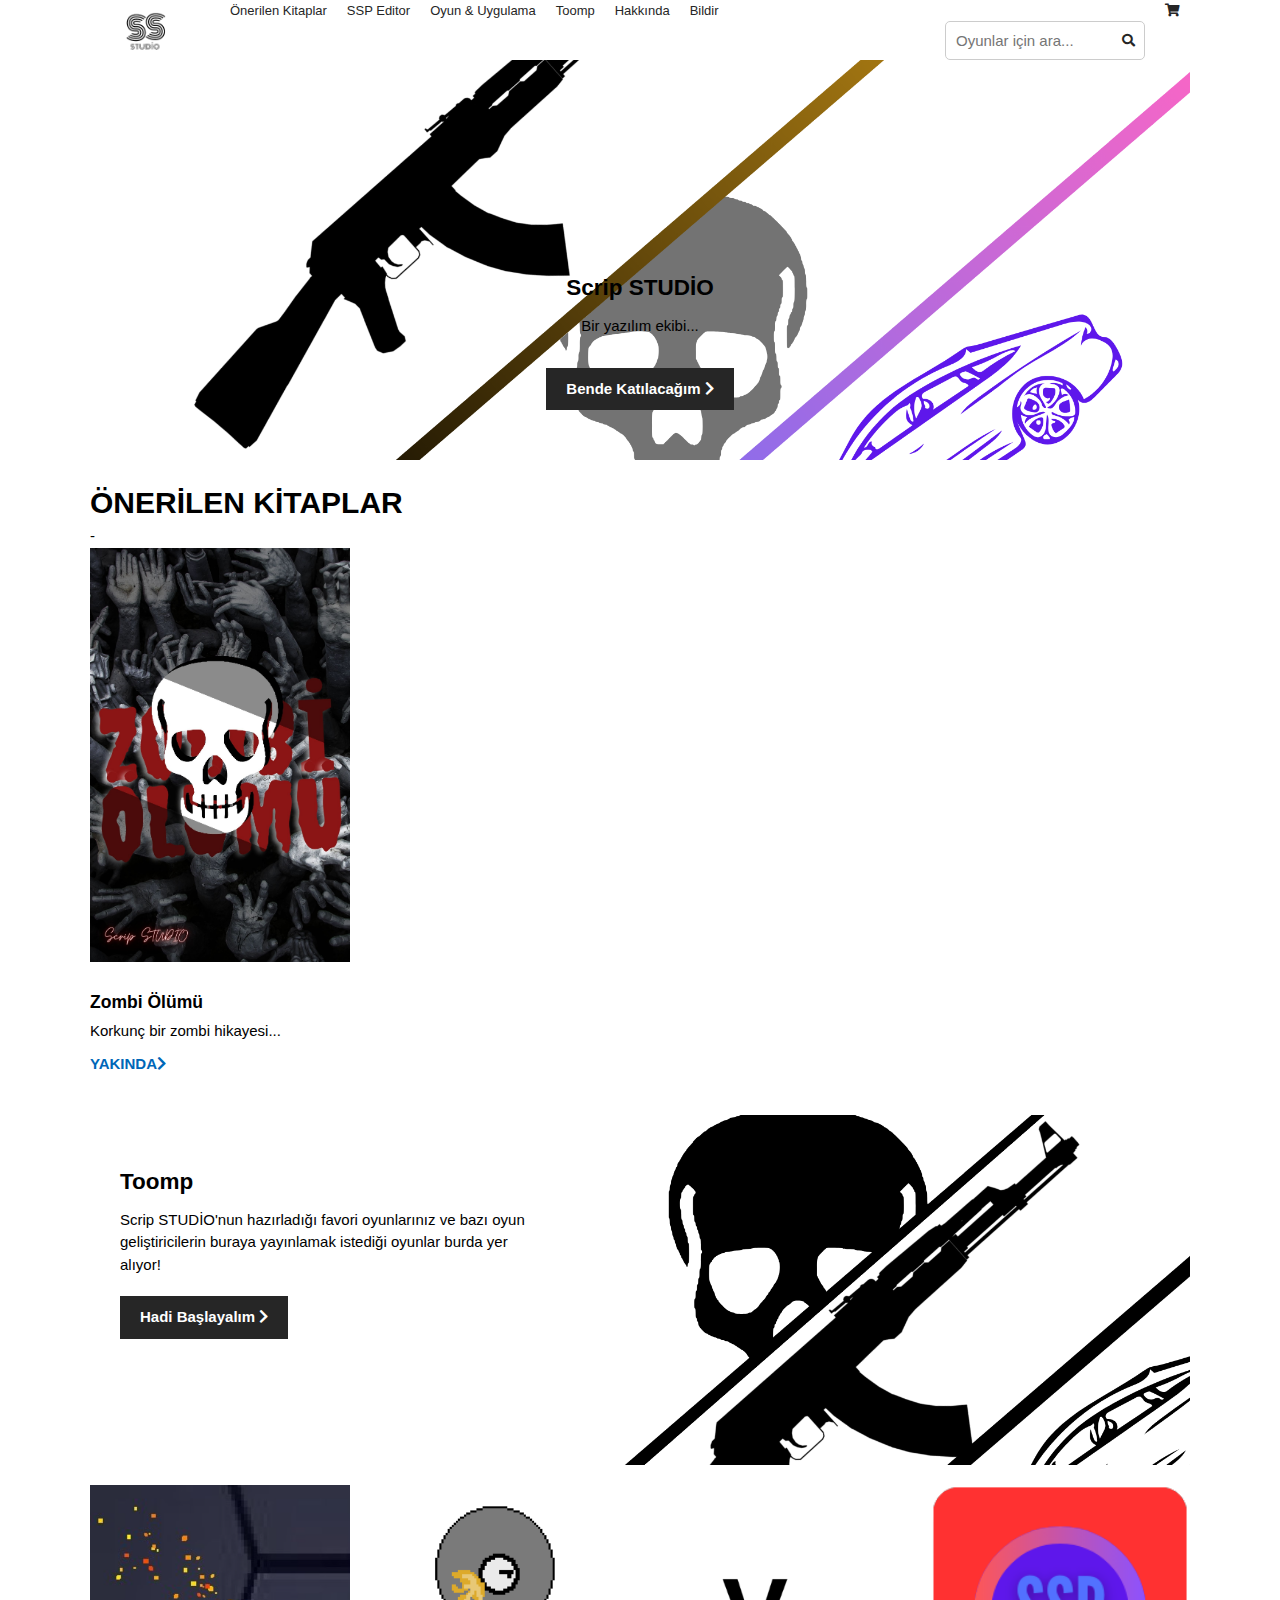
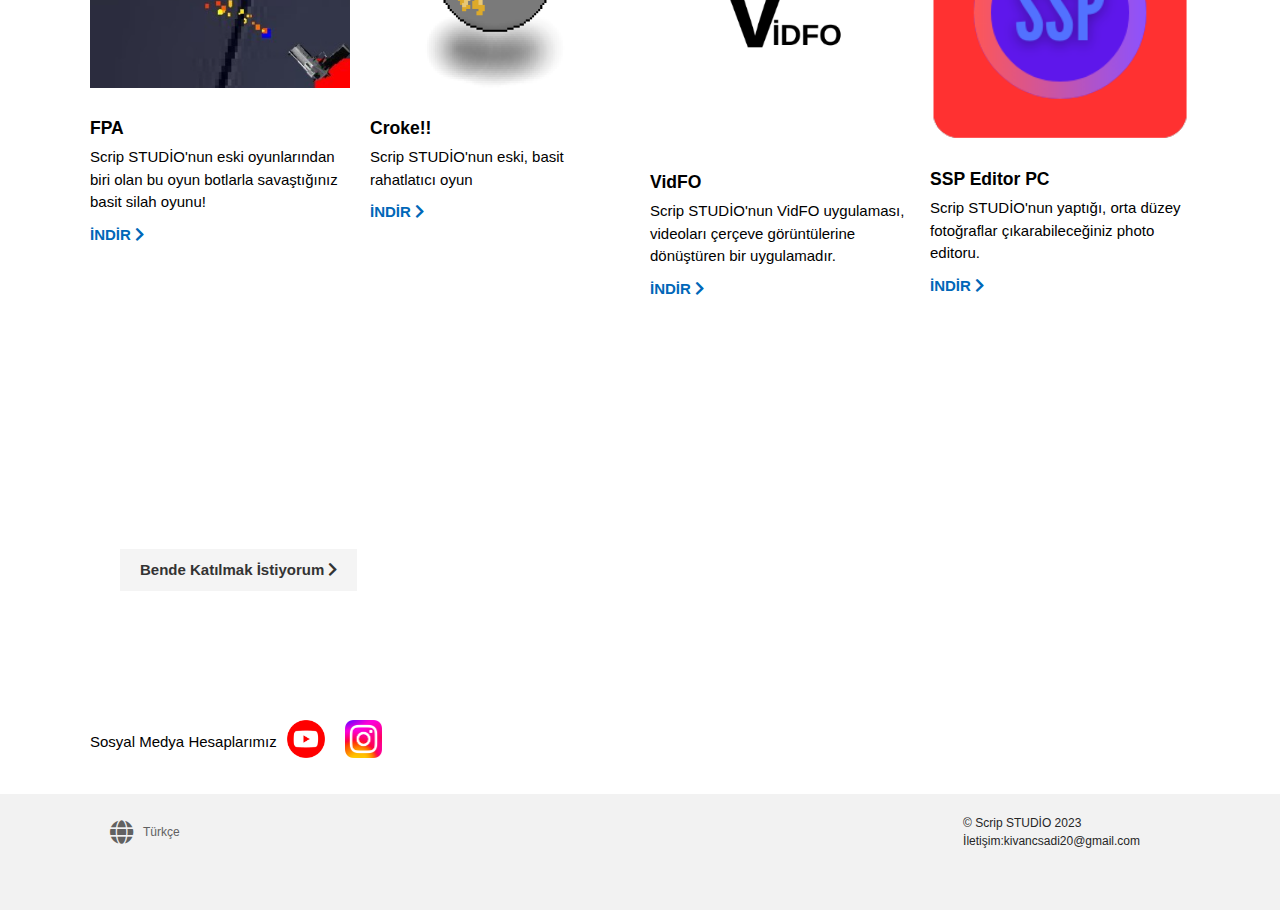
<file: index.html>
<!DOCTYPE html>
<html lang="tr">
<head>
    <meta charset="UTF-8">
    <meta name="viewport" content="width=device-width, initial-scale=1.0">
    <title>SS Studio</title>
    <link rel="stylesheet" href="css/style.css">
    <link rel="stylesheet" href="https://cdnjs.cloudflare.com/ajax/libs/font-awesome/5.15.3/css/all.min.css">
</head>
<body>
    <div class="menu-btn">
        <i class="fas fa-bars fa-2x"></i>
    </div>

    <div class="container">
      
        <!-- Nav -->
        <nav class="main-nav">
            <img src="./img/LogoSite.png" alt="Microsoft" class="logo">

            <ul class="main-menu">
              <li><a href="#recommended-books">Önerilen Kitaplar</a></li>
              <li><a href="#ssp-editor">SSP Editor</a></li>
              <li><a href="#games">Oyun & Uygulama</a></li>
              <li><a href="#toomp">Toomp</a></li>
              <li><a href="#about">Hakkında</a></li>
              <li><a href="#report">Bildir</a></li>
          </ul>

            <ul class="right-menu">
                <li>
                    <a href="#">
                      <div class="search">
                        <input type="text" id="search-input" placeholder="Oyunlar için ara...">
                        <i class="fas fa-search" id="search-icon"></i>
                    </div>
                    
                    </a>
                </li>
                <li>
                    <a href="#">
                        <i class="fas fa-shopping-cart"></i>
                    </a>
                </li>
            </ul>
        </nav>

        <!-- Showcase -->
        <header class="showcase">
            <h2>Scrip STUDİO</h2>
            <p>
                Bir yazılım ekibi...
            </p>
            <a href="./toomp.html" class="btn">
                Bende Katılacağım <i class="fas fa-chevron-right"></i>
            </a>
        </header>
        <h1 id="recommended-books">ÖNERİLEN KİTAPLAR</h1>
-
        <!-- Home cards 1 -->
        <section class="home-cards">
            <div>
                <img src="./img/ZOMBİ ÖLÜMÜ.jpg" alt="">
                <h3>Zombi Ölümü</h3>
                <p>
                    Korkunç bir zombi hikayesi...
                </p>
                <a href="#">Yakında<i class="fas fa-chevron-right"></i></a>
            </div>
        </section>

        <!-- Xbox -->
        <section class="xbox">
            <div id="toomp" class="content">
                <h2>Toomp</h2>
                <p>Scrip STUDİO'nun hazırladığı favori oyunlarınız ve bazı oyun geliştiricilerin buraya yayınlamak istediği oyunlar burda yer alıyor!</p>
                <a href="./toomp.html" class="btn">
                    Hadi Başlayalım <i class="fas fa-chevron-right"></i>
                </a>
            </div>
        </section>

        <!-- Home cards 2 -->
        <section id="games" class="home-cards">
            <div>
                <img src="./img/fpa.png" alt="" />
                <h3>FPA</h3>
                <p>
                    Scrip STUDİO'nun eski oyunlarından biri olan bu oyun botlarla savaştığınız basit silah oyunu!
                </p>
                <a href="https://drive.google.com/uc?export=download&id=1BiPEV3QbQ5zBMSBQvhAAm-8svNV8nN59">İndir <i class="fas fa-chevron-right"></i></a>
            </div>
            
            <div>
                <img src="./img/croke.png" alt="" />
                <h3>Croke!!</h3>
                <p>
                    Scrip STUDİO'nun eski, basit rahatlatıcı oyun
                </p>
                <a href="https://www.googleapis.com/drive/v3/files/182IeWUmFEefpB6oJRJL9I458_LGyPppH?alt=media&key=AIzaSyB_hPUqtsRp3RsKkHG2HXobsRyWozulIQo">İndir <i class="fas fa-chevron-right"></i></a>
            </div>
            <div>
                <img src="./img/vidfo.png" alt="" />
                <h3>VidFO</h3>
                <p>
                    Scrip STUDİO'nun VidFO uygulaması, videoları çerçeve görüntülerine dönüştüren bir uygulamadır.
                </p>
                <a href="https://www.googleapis.com/drive/v3/files/1oDf3ap4G0de9o8tyWIb0NZpyYhfPtH3H?alt=media&key=AIzaSyB_hPUqtsRp3RsKkHG2HXobsRyWozulIQo">İndir <i class="fas fa-chevron-right"></i></a>
            </div>
            <div>
                <img id="ssp-editor" src="./img/Logo.png" alt="" />
                <h3>SSP Editor PC</h3>
                <p>
                    Scrip STUDİO'nun yaptığı, orta düzey fotoğraflar çıkarabileceğiniz photo editoru.
                </p>
                <a href="https://www.googleapis.com/drive/v3/files/1av1GFrC7MmqkgB6zW1OzzYghLjr3YhpR?alt=media&key=AIzaSyB_hPUqtsRp3RsKkHG2HXobsRyWozulIQo">İndir <i class="fas fa-chevron-right"></i></a>
            </div>
        </section>

        <!-- Carbon -->
        <section class="carbon dark">
            <div class="content">
                <h2>Daha iyi bir olanak sunuyoruz...</h2>
                <p>Toomp Studio'ya katılırsanız, oyunlarınızı inceleyip eğer oyununuzda virüs, sıkıntı yoksa ücretsiz şekilde yazılımcıların yayınlama hakkı var.</p>
                <a href="./toomp.html" class="btn">
                    Bende Katılmak İstiyorum <i class="fas fa-chevron-right"></i>
                </a>
            </div>
        </section>
        <!-- Follow -->
        <section class="follow">
            <p>Sosyal Medya Hesaplarımız</p>
            <a href="https://www.youtube.com/channel/UCk3Dibt23efClCfjFawgg0Q">
                <img class="youtube" src="./img/youtube.png" alt="Youtube">
            </a>
            <a href="https://www.instagram.com/scripkodlamazamani/">
                <img class="instagram" src="./img/instagram.png" alt="Twitter">
            </a>
        </section>
    </div>

    <!-- Footer -->
    <footer class="footer">
        <div class="footer-inner">
            <div><i class="fas fa-globe fa-2x"></i> Türkçe</div>
            <ul>
                <li id="report" id="about"><a href="#">&copy; Scrip STUDİO 2023 <br>İletişim:kivancsadi20@gmail.com</a></li>
            </ul>
        </div>
    </footer>

    <script src="js/script.js"></script>
</body>
</html>
</file>
<file: css/style.css>
* {
    box-sizing: border-box;
    margin: 0;
    padding: 0;
  }
  
  body {
    font-family: 'Segoe UI', Tahoma, Geneva, Verdana, sans-serif;
    background: #fff;
    color: #000;
    font-size: 15px;
    line-height: 1.5;
  }
  
  a {
    color: #262626;
    text-decoration: none;
  }
  /* Ana menü bağlantı animasyonları */
.main-menu li {
  transform: translateY(-100%);
  transition: transform 0.3s ease;
}

.main-menu li.active {
  transform: translateY(0);
}

  ul {
    list-style: none;
  }
  
  .container {
    width: 90%;
    max-width: 1100px;
    margin: auto;
  }
  
  /* Nav */
  .main-nav {
    display: flex;
    align-items: center;
    justify-content: space-between;
    height: 60px;
    padding: 20px 0;
    font-size: 13px;
  }
  
  .main-nav .logo {
    width: 110px;
  }
  
  .main-nav ul {
    display: flex;
  }
  
  .main-nav ul li {
    padding: 0 10px;
  }
  
  .main-nav ul li a {
    padding-bottom: 2px;
  }
  
  .main-nav ul li a:hover {
    border-bottom: 2px solid #262626;
  }
  
  .main-nav ul.main-menu {
    flex: 1;
    margin-left: 20px;
  }
  
  .menu-btn {
    cursor: pointer;
    position: absolute;
    top: 20px;
    right: 30px;
    z-index: 2;
    display: none;
  }
  
  .btn {
    cursor: pointer;
    display: inline-block;
    border: 0;
    font-weight: bold;
    padding: 10px 20px;
    background: #262626;
    color: #fff;
    font-size: 15px;;
  }
  
  .btn:hover {
    opacity: 0.9;
  }
  
  .dark {
    color: #fff;
  }
  
  .dark .btn {
    background: #f4f4f4;
    color: #333;
  }
  
  /* Showcase */
  .showcase {
    width: 100%;
    height: 400px;
    background: url('../img/home.png') no-repeat center center/cover;
    display: flex;
    flex-direction: column;
    align-items: center;
    text-align: center;
    justify-content: flex-end;
    padding-bottom: 50px;
    margin-bottom: 20px;
  }
  
  .showcase h2, .showcase p {
    margin-bottom: 10px;
  }
  
  .showcase .btn {
    margin-top: 20px;
  }
  
  /* Home cards */
  .home-cards {
    display: grid;
    grid-template-columns: repeat(4, 1fr);
    grid-gap: 20px;
    margin-bottom: 40px;
  }
  
  .home-cards img {
    width: 100%;
    margin-bottom: 20px;
  }
  
  .home-cards h3 {
    margin-bottom: 5px;
  }
  
  .home-cards a {
    display: inline-block;
    padding-top: 10px;
    color: #0067b8;
    text-transform: uppercase;
    font-weight: bold;
  }
  
  .home-cards a:hover i {
    margin-left: 10px;
  }
  
  /* Xbox */
  .xbox {
    width: 100%;
    height: 350px;
    background: url('../img/ulti.png') no-repeat center center/cover;
    margin-bottom: 20px;
  }
  
  .xbox .content {
    width: 40%;
    padding: 50px 0 0 30px;
  }
  
  .xbox p, .carbon p {
    margin: 10px 0 20px;
  }
  
  /* Carbon */
  .carbon {
    width: 100%;
    height: 350px;
    background: url('https://i.ibb.co/72cgtsz/carbon.jpg') no-repeat center center/cover;
  }
  
  .carbon .content {
    width: 55%;
    padding: 100px 0 0 30px;
  }
  
  /* Follow */
  .follow {
    display: flex;
    align-items: center;
    justify-content: flex-start;
    margin: 30px 0 30px;
  }
  
  .follow * {
    margin-right: 10px;
  }
  
  /* Links */
  .links {
    background: #f2f2f2;
    color: #616161;
    font-size: 12px;
    padding: 35px 0;
  }
  
  .links-inner {
    max-width: 1100px;
    margin: 0 auto;
    padding: 0 20px;
    display: grid;
    grid-template-columns: repeat(6, 1fr);
    grid-gap: 10px;
    align-items: flex-start;
    justify-content: center;
  }
  
  .links li {
    line-height: 2.8;
  }
  
  /* Footer */
  .footer {
    background: #f2f2f2;
    color: #616161;
    font-size: 12px;
    padding: 20px 0;
  }
  
  .footer-inner {
    max-width: 1100px;
    margin: 0 auto;
    padding: 0 20px 0 20px;
    display: flex;
    align-items: center;
    justify-content: space-between;
  }
  
  .footer div {
    margin-bottom: 20px;
    display: flex;
    align-items: center;
  }
  
  .footer div i {
    margin-right: 10px;
  }
  
  .footer ul {
    display: flex;
    flex-wrap: wrap;
  }
  
  .footer li {
    margin-right: 30px;
    margin-bottom: 20px;
  }
  
  @media(max-width: 700px) {
    .menu-btn {
      display: block;
    }
  
    .menu-btn:hover {
      opacity: 0.5;
    }
  
    .main-nav ul.right-menu {
      margin-right: 50px;
    }
  
    .main-nav ul.main-menu {
      display: block;
      position: absolute;
      top:0;
      left: 0;
      background: #f2f2f2;
      width: 50%;
      height: 100%;
      border-right: #ccc 1px solid;
      opacity: 0.9;
      padding: 30px;
      transform: translateX(-500px);
      transition: transform 0.5s ease-in-out;
    }
  
    .main-nav ul.main-menu li {
      padding: 10px;
      border-bottom: #ccc solid 1px;
      font-size: 14px;
    }
  
    .main-nav ul.main-menu li:last-child {
      border-bottom: 0;
    }
  
    .main-nav ul.main-menu.show {
      transform: translateX(-20px);
    }
  
    .home-cards {
      grid-template-columns: repeat(2, 1fr);
    }
  
    .xbox .content p {
      display: none;
    }
  
    .xbox .content h2 {
      margin-bottom: 20px;
    }
  
    .carbon .content {
      width: 85%;
    }
  
    .links .links-inner {
      grid-template-columns: repeat(2, 1fr);
    }
  }
  
  @media(max-width: 500px) {
    .home-cards {
      grid-template-columns: 1fr;
    }
  
    .links .links-inner {
      grid-template-columns: 1fr;
    }
  
    .links .links-inner ul {
      margin-bottom: 20px;
    }
  }
  .youtube{
    width: 1cm;
  }
  .instagram{
    width: 1cm;
  }
  /* Arama çubuğu stillemesi */
.search {
  position: relative;
  margin-top: 20px;
}

#search-input {
  padding: 10px;
  width: 200px;
  border: 1px solid #ccc;
  border-radius: 5px;
  font-size: 15px;
}

#search-icon {
  position: absolute;
  right: 10px;
  top: 50%;
  transform: translateY(-50%);
  cursor: pointer;
}
</file>
